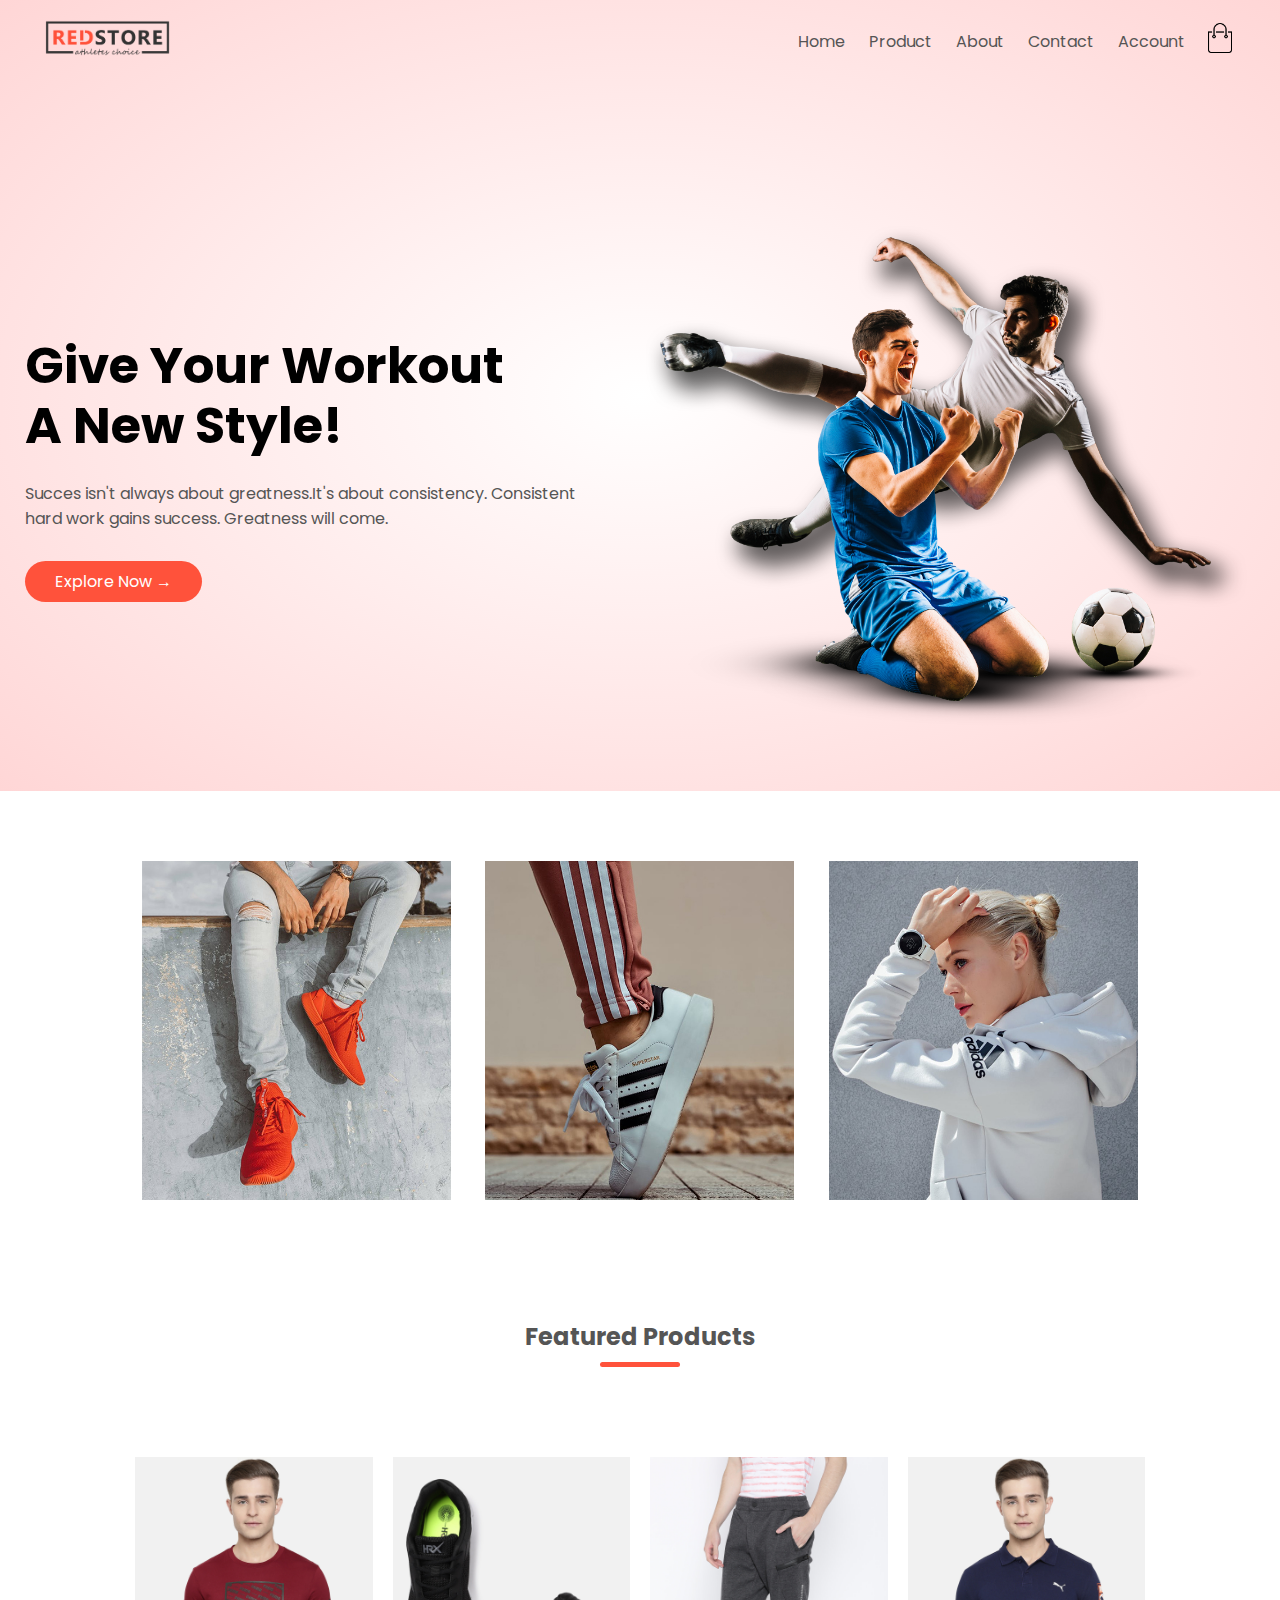
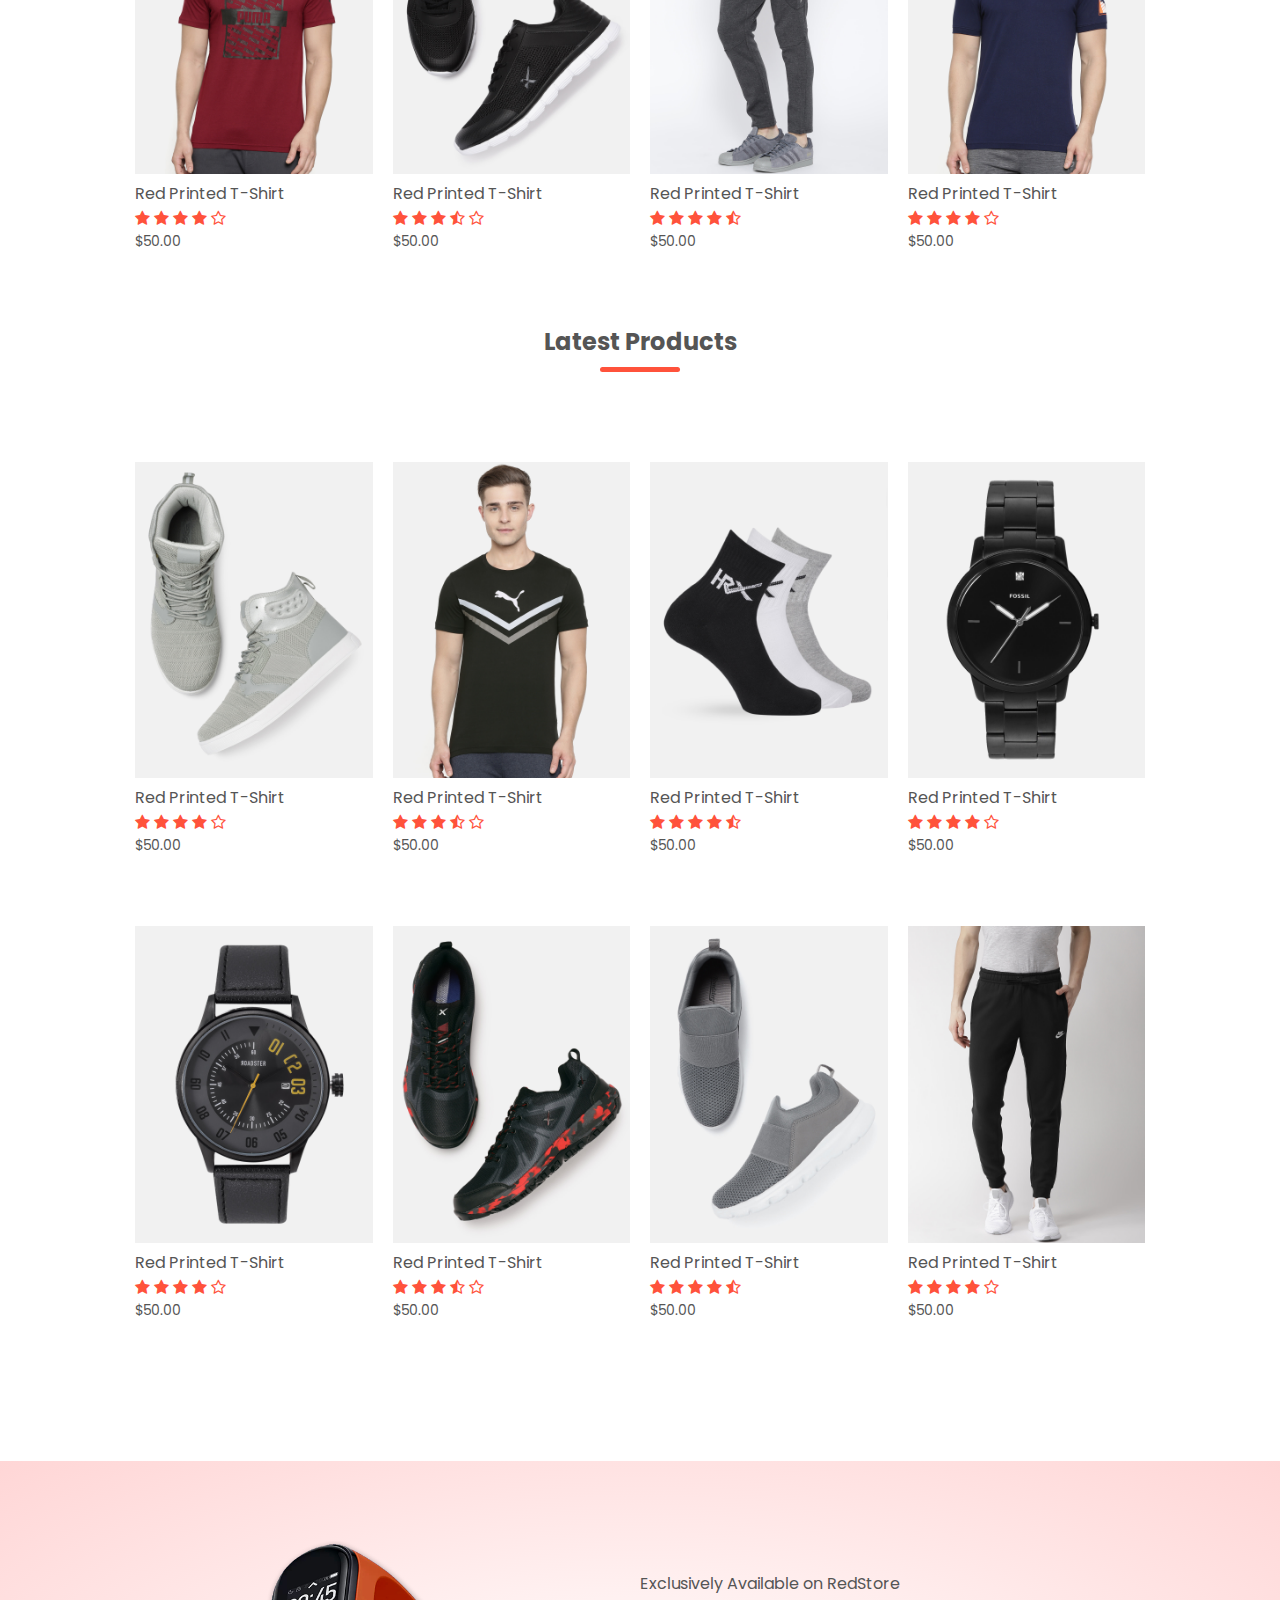
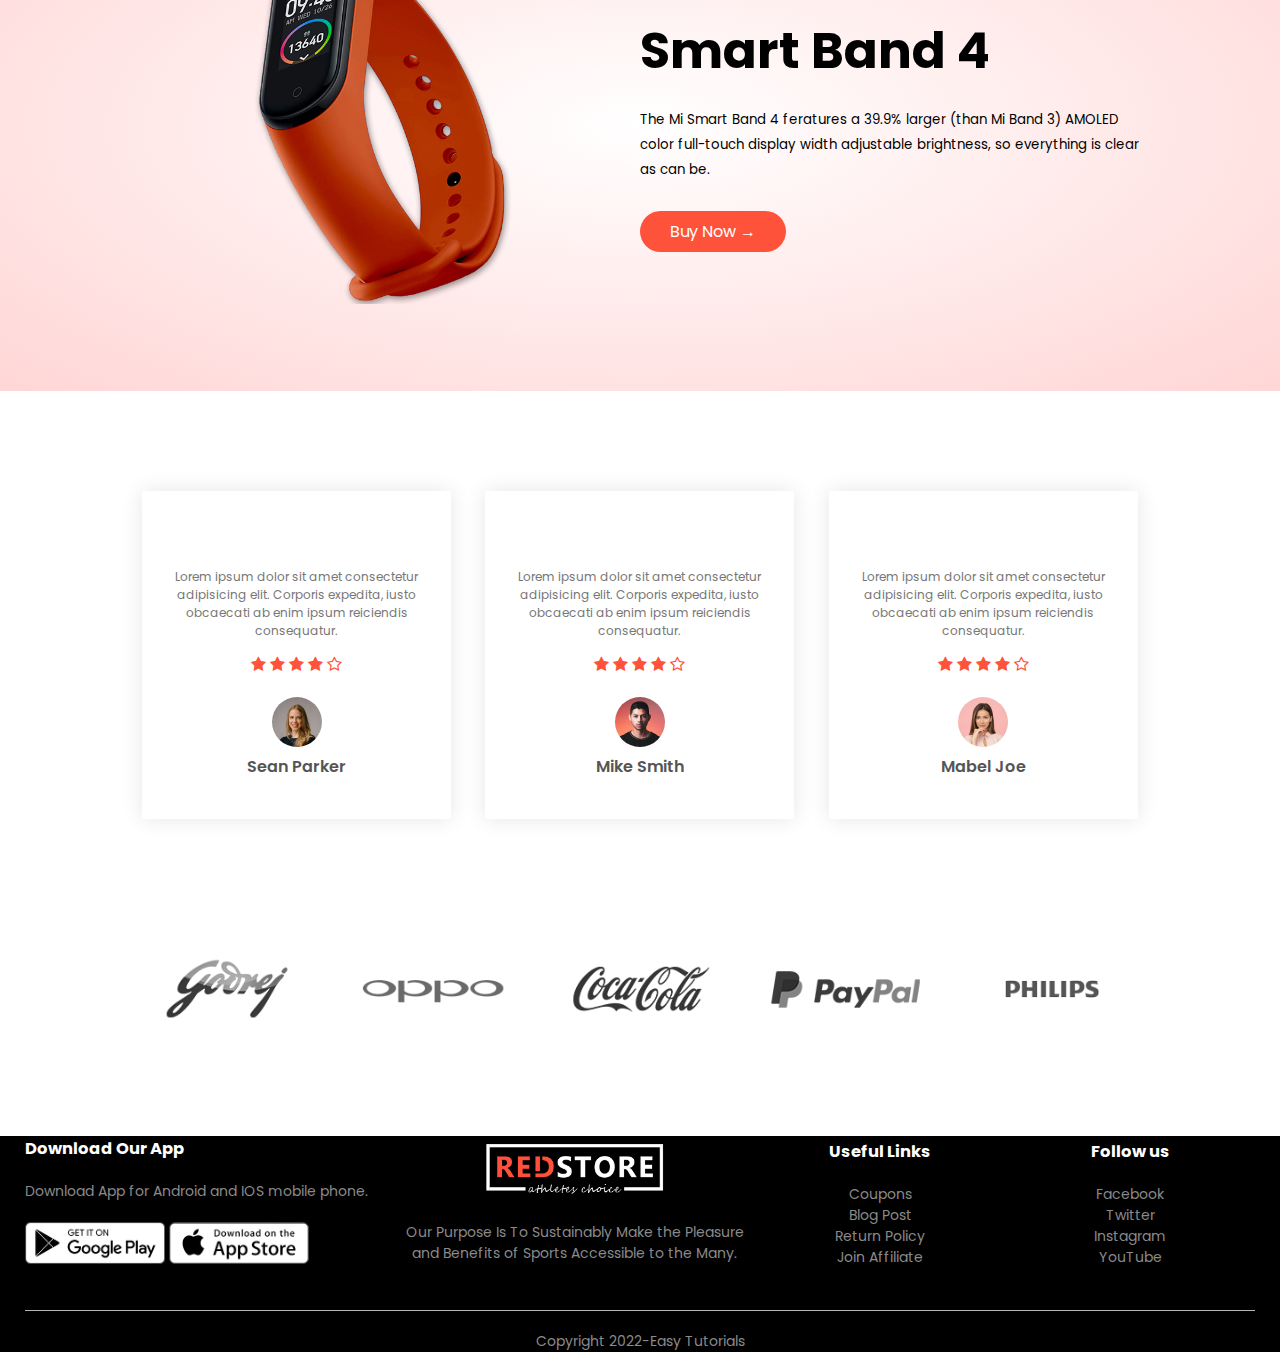
<file: index.html>
<!DOCTYPE html>
<html lang="en">
<head>
    <meta charset="UTF-8">
    <meta name="viewport" content="width=device-eidth, initial-
    scale=1.0">
    <meta http-equiv="X-UA-Compatible" content="IE=edge">
    <meta name="viewport" content="width=device-width, initial-scale=1.0">
    <title>REDStore | Ecommerce Website Design</title>
    <link rel="stylesheet" href="style.css">
<link href="https://fonts.googleapis.com/css2?
family=Poppins:wght@300;400;500;600;700&display=swap"
rel="stylesheet">
 <link rel="stylesheet" href="https://stackpath.bootstrapcdn.com/font-awesome/4.7.0/css/font-awesome.min.css">
</head>
<body>

<div class="header">
<div class="container">
    <div class="navbar">
        <div class="logo">
          <a href="index.html"> <img src="images/logo.png" width="125px"></a> 
        </div>
        <nav>
            <ul id="MenuItems">
                <li><a href="index.html">Home</a></li>
                <li><a href="products.html">Product</a></li>
                <li><a href="">About</a></li>
                <li><a href="">Contact</a></li>
                <li><a href="account.html">Account</a></li>
            </ul>
        </nav>
       <a href="cart.html"> <img src="images/cart.png" width="30px" height="30px"></a>
        <img src="images/menu.png" class="menu-icon" 
        onclick="menutoggle()">
    </div>
     <div class="row">
        <div class="col-2">
            <h1>Give Your Workout<br> A New Style!</h1>
            <p>Succes isn't always about greatness.It's about
                consistency. Consistent<br> hard work gains success. Greatness 
                will come.</p>
                <a href=""class="btn">Explore Now &#8594;</a>

        </div>
        <div class="col-2">
                <img src="images/image1.png" >
        </div>

     </div>
    </div>
</div>
<!-------featured categories----->
<div class="categories">
    <div class="small-container">
    <div class="row">
        <div class="col-3">
             <img src="images/category-1.jpg" >
        </div>
       
        <div class="col-3">
            <img src="images/category-2.jpg" >
        </div>
        <div class="col-3">
            <img src="images/category-3.jpg" >
        </div>

    </div>    
    </div>
    
</div>
<!-------featured products----->
<div class="small-container">
    <h2 class="tittle">Featured Products</h2>
    <div class="row">
        <div class="col-4">
          <a href="products-details.html"> <img src="images/product-1.jpg" ></a> 
          <a href="products-details.html"> <h4>Red Printed T-Shirt</h4></a>
            <div class="rating">
                <i class="fa fa-star"></i>
                <i class="fa fa-star"></i>
                <i class="fa fa-star"></i>
                <i class="fa fa-star"></i>
                <i class="fa fa-star-o"></i>
             </div>
             <p>$50.00</p>
        </div>
    <div class="col-4">
        <img src="images/product-2.jpg" >
        <h4>Red Printed T-Shirt</h4>
        <div class="rating">
            <i class="fa fa-star"></i>
            <i class="fa fa-star"></i>
            <i class="fa fa-star"></i>
            <i class="fa fa-star-half-o"></i>
            <i class="fa fa-star-o"></i>
         </div>
         <p>$50.00</p>
    </div>
    <div class="col-4">
        <img src="images/product-3.jpg" >
        <h4>Red Printed T-Shirt</h4>
        <div class="rating">
            <i class="fa fa-star"></i>
            <i class="fa fa-star"></i>
            <i class="fa fa-star"></i>
            <i class="fa fa-star"></i>
            <i class="fa fa-star-half-o"></i>
         </div>
         <p>$50.00</p>
    </div>
    <div class="col-4">
        <img src="images/product-4.jpg" >
        <h4>Red Printed T-Shirt</h4>
        <div class="rating">
            <i class="fa fa-star"></i>
            <i class="fa fa-star"></i>
            <i class="fa fa-star"></i>
            <i class="fa fa-star"></i>
            <i class="fa fa-star-o"></i>
         </div>
         <p>$50.00</p>
    </div>
</div>



<h2 class="tittle">Latest Products</h2>
<div class="row">
    <div class="col-4">
        <img src="images/product-5.jpg" >
        <h4>Red Printed T-Shirt</h4>
        <div class="rating">
            <i class="fa fa-star"></i>
            <i class="fa fa-star"></i>
            <i class="fa fa-star"></i>
            <i class="fa fa-star"></i>
            <i class="fa fa-star-o"></i>
         </div>
         <p>$50.00</p>
    </div>
<div class="col-4">
    <img src="images/product-6.jpg" >
    <h4>Red Printed T-Shirt</h4>
    <div class="rating">
        <i class="fa fa-star"></i>
        <i class="fa fa-star"></i>
        <i class="fa fa-star"></i>
        <i class="fa fa-star-half-o"></i>
        <i class="fa fa-star-o"></i>
     </div>
     <p>$50.00</p>
</div>
<div class="col-4">
    <img src="images/product-7.jpg" >
    <h4>Red Printed T-Shirt</h4>
    <div class="rating">
        <i class="fa fa-star"></i>
        <i class="fa fa-star"></i>
        <i class="fa fa-star"></i>
        <i class="fa fa-star"></i>
        <i class="fa fa-star-half-o"></i>
     </div>
     <p>$50.00</p>
</div>
<div class="col-4">
    <img src="images/product-8.jpg" >
    <h4>Red Printed T-Shirt</h4>
    <div class="rating">
        <i class="fa fa-star"></i>
        <i class="fa fa-star"></i>
        <i class="fa fa-star"></i>
        <i class="fa fa-star"></i>
        <i class="fa fa-star-o"></i>
     </div>
     <p>$50.00</p>
</div>
</div>
<div class="row">
    <div class="col-4">
        <img src="images/product-9.jpg" >
        <h4>Red Printed T-Shirt</h4>
        <div class="rating">
            <i class="fa fa-star"></i>
            <i class="fa fa-star"></i>
            <i class="fa fa-star"></i>
            <i class="fa fa-star"></i>
            <i class="fa fa-star-o"></i>
         </div>
         <p>$50.00</p>
    </div>
<div class="col-4">
    <img src="images/product-10.jpg" >
    <h4>Red Printed T-Shirt</h4>
    <div class="rating">
        <i class="fa fa-star"></i>
        <i class="fa fa-star"></i>
        <i class="fa fa-star"></i>
        <i class="fa fa-star-half-o"></i>
        <i class="fa fa-star-o"></i>
     </div>
     <p>$50.00</p>
</div>
<div class="col-4">
    <img src="images/product-11.jpg" >
    <h4>Red Printed T-Shirt</h4>
    <div class="rating">
        <i class="fa fa-star"></i>
        <i class="fa fa-star"></i>
        <i class="fa fa-star"></i>
        <i class="fa fa-star"></i>
        <i class="fa fa-star-half-o"></i>
     </div>
     <p>$50.00</p>
</div>
<div class="col-4">
    <img src="images/product-12.jpg" >
    <h4>Red Printed T-Shirt</h4>
    <div class="rating">
        <i class="fa fa-star"></i>
        <i class="fa fa-star"></i>
        <i class="fa fa-star"></i>
        <i class="fa fa-star"></i>
        <i class="fa fa-star-o"></i>
     </div>
     <p>$50.00</p>
</div>
</div>
</div>
<!------offer------>
<div class="offer">
    <div class="small-container">
        <div class="row">
            <div class="col-2">
<img src="images/exclusive.png" class="offer-img">
            </div>
            <div class="col-2">
                <p>Exclusively Available on RedStore</p>
                <h1>Smart Band 4</h1>
                <small>The Mi Smart Band 4 feratures a 39.9% larger
                    (than Mi Band 3) AMOLED color full-touch display width
                    adjustable brightness, so everything is clear as 
                    can be.</small> <br>
                    <a href="" class="btn"> Buy Now &#8594;</a>
            </div>
        </div>
    </div>
</div>
        <!-------testimonial-------->
    <div class="testimonial">
        <div class="small-container">
            <div class="row">
                <div class="col-3">
                    <i class="fa fa-qoute-left"></i>
                    <p>Lorem ipsum dolor sit amet consectetur adipisicing elit.
                         Corporis expedita, iusto obcaecati ab enim ipsum reiciendis consequatur.
                         </p>
                         <div class="rating">
                            <i class="fa fa-star"></i>
                            <i class="fa fa-star"></i>
                            <i class="fa fa-star"></i>
                            <i class="fa fa-star"></i>
                            <i class="fa fa-star-o"></i>
                         </div>
                         <img src="images/user-1.png" >
                         <h3>Sean Parker</h3>
                </div>
                <div class="col-3">
                    <i class="fa fa-qoute-left"></i>
                    <p>Lorem ipsum dolor sit amet consectetur adipisicing elit.
                         Corporis expedita, iusto obcaecati ab enim ipsum reiciendis consequatur.
                         </p>
                         <div class="rating">
                            <i class="fa fa-star"></i>
                            <i class="fa fa-star"></i>
                            <i class="fa fa-star"></i>
                            <i class="fa fa-star"></i>
                            <i class="fa fa-star-o"></i>
                         </div>
                         <img src="images/user-2.png" >
                         <h3>Mike Smith</h3>
                </div>
                <div class="col-3">
                    <i class="fa fa-qoute-left"></i>
                    <p>Lorem ipsum dolor sit amet consectetur adipisicing elit.
                         Corporis expedita, iusto obcaecati ab enim ipsum reiciendis consequatur.
                         </p>
                         <div class="rating">
                            <i class="fa fa-star"></i>
                            <i class="fa fa-star"></i>
                            <i class="fa fa-star"></i>
                            <i class="fa fa-star"></i>
                            <i class="fa fa-star-o"></i>
                         </div>
                         <img src="images/user-3.png" >
                         <h3>Mabel Joe</h3>
                </div>
            </div>
        </div>
    </div>

<!-------- brands -------->
<div class="brands">
    <div class="small-container">
        <div class="row">
            <div class="col-5">
                <img src="images/logo-godrej.png" >
            </div>
            <div class="col-5">
                <img src="images/logo-oppo.png" >
            </div>
            <div class="col-5">
                <img src="images/logo-coca-cola.png" >
            </div>
            <div class="col-5">
                <img src="images/logo-paypal.png" >
            </div>
            <div class="col-5">
                <img src="images/logo-philips.png" >
            </div>
        </div>
    </div>
</div>
<!--------footer--------->
<div class="footer">
    <div class="container">
        <div class="row">
            <div class="footer-col-1">
                <h3>Download Our App</h3>
                <p>Download App for Android and IOS mobile phone. </p>
                <div class="app-logo">
                    <img src="images/play-store.png" >
                    <img src="images/app-store.png" >
                </div>

            </div>
            <div class="footer-col-2">
               <img src="images/logo-white.png" alt="">
                <p>Our Purpose Is To Sustainably Make the Pleasure and 
                Benefits of Sports Accessible to the Many. </p>
            </div>

            <div class="footer-col-3">
                <h3>Useful Links</h3>
                <ul>
                    <li>Coupons</li>
                    <li>Blog Post</li>
                    <li>Return Policy</li>
                    <li>Join Affiliate</li>

                </ul>

            </div>
            <div class="footer-col-4">
                <h3>Follow us</h3>
                <ul>
                    <li>Facebook</li>
                    <li>Twitter</li>
                    <li>Instagram</li>
                    <li>YouTube</li>

                </ul>

            </div>
        </div>
            <hr>
            <p class="copyright">Copyright 2022-Easy Tutorials</p>

    </div>
</div>
<!---------js for toggle menu------->
    <script>
        var MenuItems = document.getElementById("MenuItems");

        MenuItems.style.maxHeight = "0px";

        function menutoggle(){
            if(MenuItems.style.maxHeight == "0px")
            {
                MenuItems.style.maxHeight = "200px"
            }
            else
            {
                MenuItems.style.maxHeight = "0px";
            }
        }
    </script>

</body>
</html>
</file>
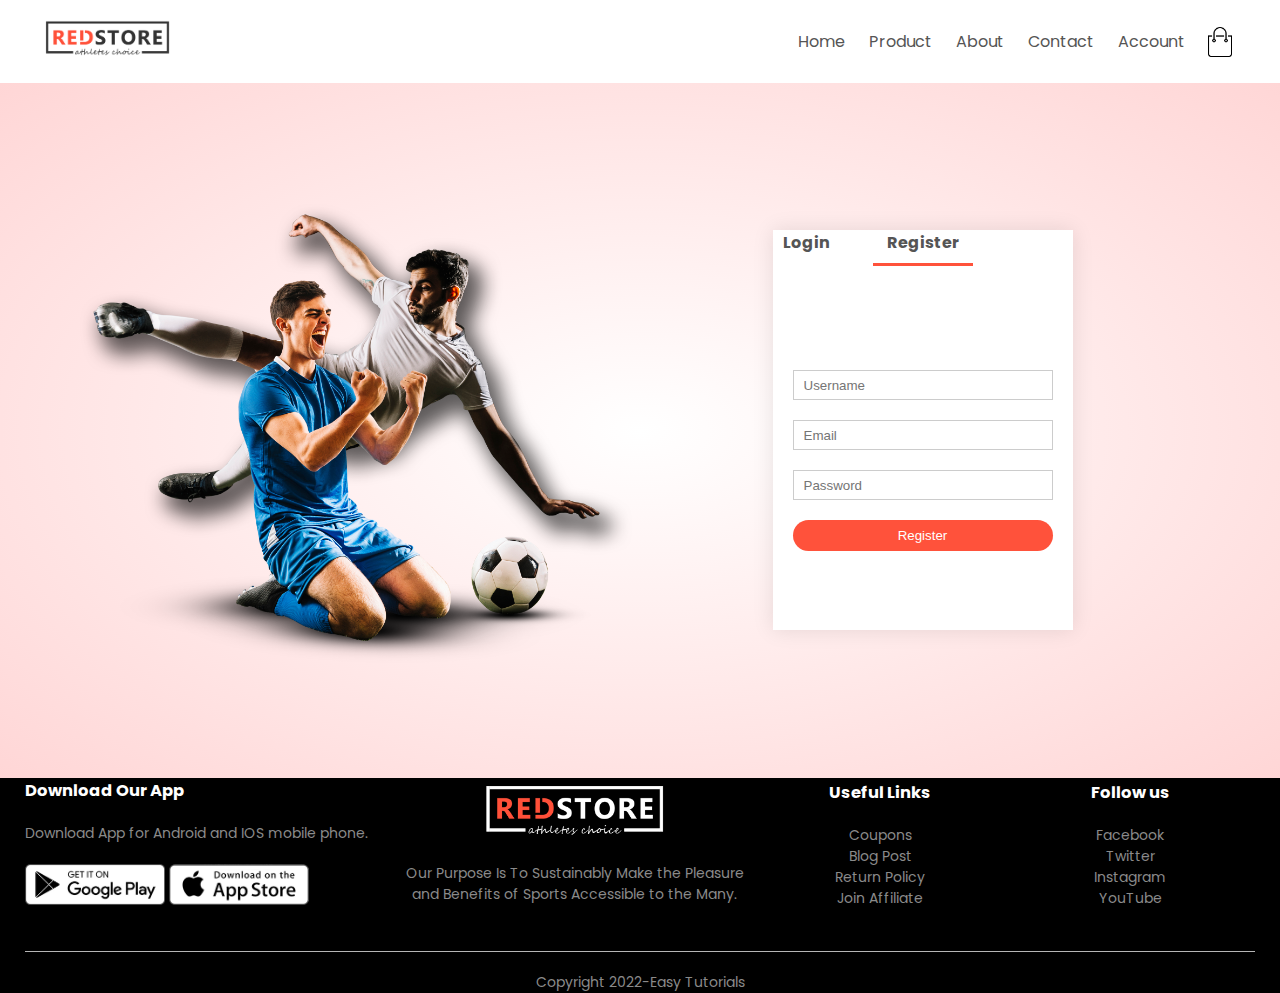
<file: account.html>
<!DOCTYPE html>
<html lang="en">
<head>
    <meta charset="UTF-8">
    <meta name="viewport" content="width=device-eidth, initial-
    scale=1.0">
    <meta http-equiv="X-UA-Compatible" content="IE=edge">
    <meta name="viewport" content="width=device-width, initial-scale=1.0">
    <title>All Products - REDStore | Ecommerce Website Design</title>
    <link rel="stylesheet" href="style.css">
<link href="https://fonts.googleapis.com/css2?
family=Poppins:wght@300;400;500;600;700&display=swap"
rel="stylesheet">
 <link rel="stylesheet" href="https://stackpath.bootstrapcdn.com/font-awesome/4.7.0/css/font-awesome.min.css">
</head>
<body>


<div class="container">
    <div class="navbar">
        <div class="logo">
            <img src="images/logo.png" width="125px">
        </div>
        <nav>
            <ul id="MenuItems">
                <li><a href="">Home</a></li>
                <li><a href="">Product</a></li>
                <li><a href="">About</a></li>
                <li><a href="">Contact</a></li>
                <li><a href="">Account</a></li>
            </ul>
        </nav>
        <img src="images/cart.png" width="30px" height="30px">
        <img src="images/menu.png" class="menu-icon" 
        onclick="menutoggle()">
    </div>
     
    </div>
    <!------account-page---->
    
<div class="account-page">
    <div class="container">
        <div class="row">
            <div class="col-2">
                <img src="images/image1.png" width="100%">
            </div>
            <div class="col-2">
                <div class="form-container">
                    <div class="form-btn">
                        <span onclick="login()">Login</span>
                        <span onclick="register()">Register</span>
                         <hr id="Indicator">
                    </div>
                    <form id="LoginForm">
                        <input type="text" placeholder="Username">
                        <input type="password" placeholder="Password">
                        <button type="submit " class="btn">Login</button>
                        <a href="">Forgot password</a>
                    </form>

                    <form id="RegForm">
                        <input type="text" placeholder="Username">
                        <input type="email" placeholder="Email">
                        <input type="password" placeholder="Password">
                        <button type="submit " class="btn">Register</button>
                        
                    </form>
                </div>
            </div>
        </div>
    </div>
</div>


<!--------footer--------->
<div class="footer">
    <div class="container">
        <div class="row">
            <div class="footer-col-1">
                <h3>Download Our App</h3>
                <p>Download App for Android and IOS mobile phone. </p>
                <div class="app-logo">
                    <img src="images/play-store.png" >
                    <img src="images/app-store.png" >
                </div>

            </div>
            <div class="footer-col-2">
               <img src="images/logo-white.png" alt="">
                <p>Our Purpose Is To Sustainably Make the Pleasure and 
                Benefits of Sports Accessible to the Many. </p>
            </div>

            <div class="footer-col-3">
                <h3>Useful Links</h3>
                <ul>
                    <li>Coupons</li>
                    <li>Blog Post</li>
                    <li>Return Policy</li>
                    <li>Join Affiliate</li>

                </ul>

            </div>
            <div class="footer-col-4">
                <h3>Follow us</h3>
                <ul>
                    <li>Facebook</li>
                    <li>Twitter</li>
                    <li>Instagram</li>
                    <li>YouTube</li>

                </ul>

            </div>
        </div>
            <hr>
            <p class="copyright">Copyright 2022-Easy Tutorials</p>

    </div>
</div>
<!---------js for toggle menu------->
    <script>
        var MenuItems = document.getElementById("MenuItems");

        MenuItems.style.maxHeight = "0px";

        function menutoggle(){
            if(MenuItems.style.maxHeight == "0px")
            {
                MenuItems.style.maxHeight = "200px"
            }
            else
            {
                MenuItems.style.maxHeight = "0px";
            }
        }
    </script>
<!---------js for toggle Form------->


<script>
    var LoginForm = document.getElementById("LoginForm");
    var RegForm = document.getElementById("RegForm");
    var Indicator = document.getElementById("Indicator");

    function register(){

        RegForm.style.transform = " translateX(0px)";
        LoginForm.style.transform = " translateX(0px)";
        Indicator.style.transform = " translateX(100px)";

    }
    function login(){

        RegForm.style.transform = " translateX(300px)";
        LoginForm.style.transform = " translateX(300px)";
        Indicator.style.transform = " translateX(0px)";
    }

</script>

            
</body>
</html>
</file>
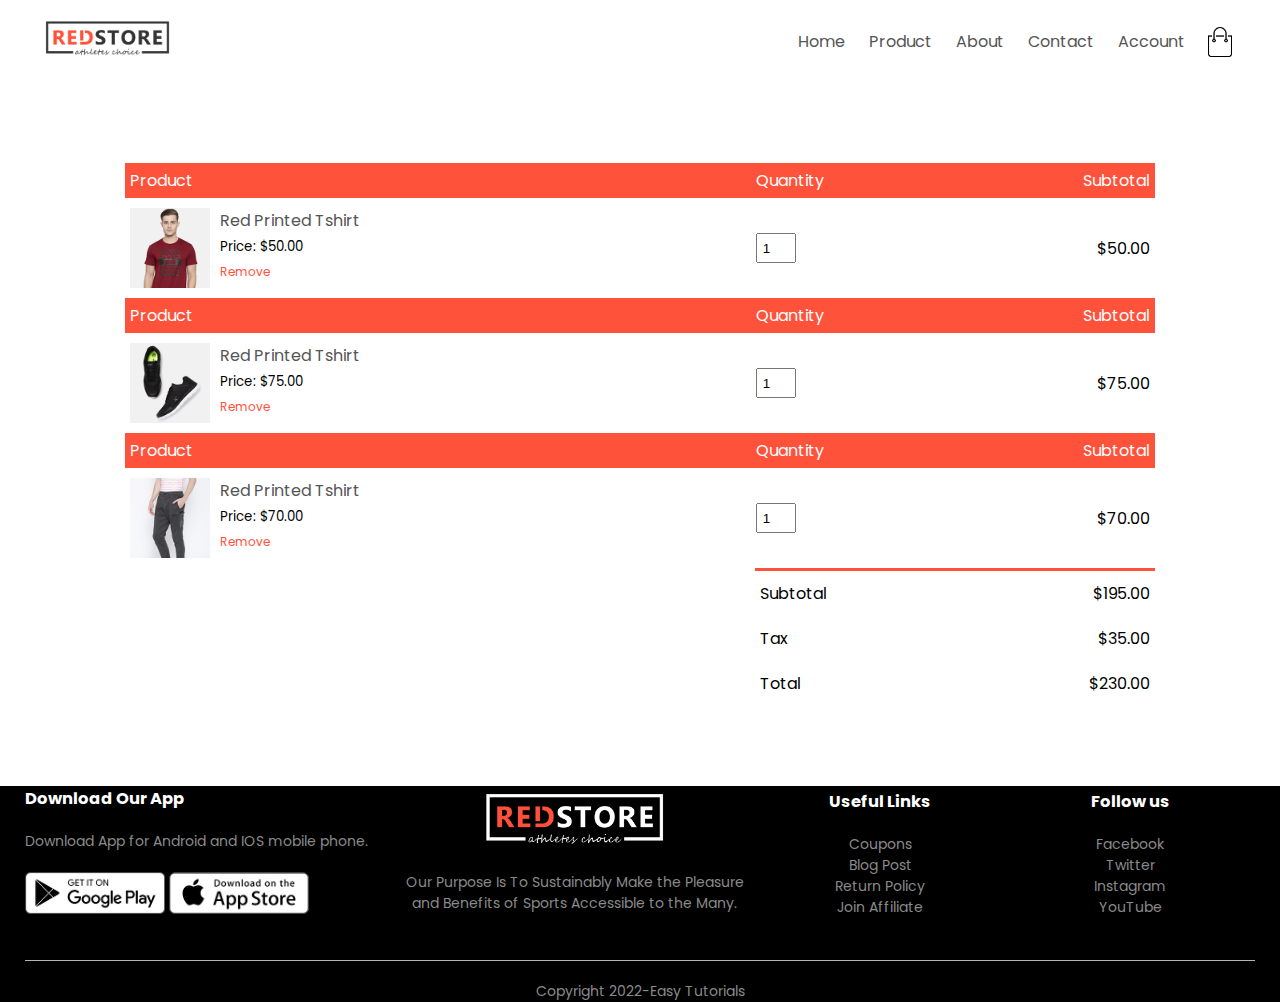
<file: cart.html>
<!DOCTYPE html>
<html lang="en">
<head>
    <meta charset="UTF-8">
    <meta name="viewport" content="width=device-eidth, initial-
    scale=1.0">
    <meta http-equiv="X-UA-Compatible" content="IE=edge">
    <meta name="viewport" content="width=device-width, initial-scale=1.0">
    <title>All Products - REDStore | Ecommerce Website Design</title>
    <link rel="stylesheet" href="style.css">
<link href="https://fonts.googleapis.com/css2?
family=Poppins:wght@300;400;500;600;700&display=swap"
rel="stylesheet">
 <link rel="stylesheet" href="https://stackpath.bootstrapcdn.com/font-awesome/4.7.0/css/font-awesome.min.css">
</head>
<body>


<div class="container">
    <div class="navbar">
        <div class="logo">
            <img src="images/logo.png" width="125px">
        </div>
        <nav>
            <ul id="MenuItems">
                <li><a href="">Home</a></li>
                <li><a href="">Product</a></li>
                <li><a href="">About</a></li>
                <li><a href="">Contact</a></li>
                <li><a href="">Account</a></li>
            </ul>
        </nav>
        <img src="images/cart.png" width="30px" height="30px">
        <img src="images/menu.png" class="menu-icon" 
        onclick="menutoggle()">
    </div>
     
    </div>
    <!------cart items  details---->
    <div class="small-container cart-page">
        <table>
            <tr>
                <th>Product</th>
                <th>Quantity</th>
                <th>Subtotal</th>
            </tr>
            <tr>
                <td>
                    <div class="cart-info">
                     
                        <img src="images/buy-1.jpg">
                         <div>
                             <p>Red Printed Tshirt</p>
                            <small>Price: $50.00</small>
                            <br>
                              <a href="">Remove</a>
                </div>              
  </div>

                </td>
                <td><input type="number" value="1"></td>
                    <td>$50.00</td>
                
            </tr>
            <tr>
                <th>Product</th>
                <th>Quantity</th>
                <th>Subtotal</th>
            </tr>
            <tr>
                <td>
                    <div class="cart-info">
                     
                        <img src="images/buy-2.jpg">
                         <div>
                             <p>Red Printed Tshirt</p>
                            <small>Price: $75.00</small>
                            <br>
                              <a href="">Remove</a>
                </div>              
  </div>

                </td>
                <td><input type="number" value="1"></td>
                    <td>$75.00</td>
                
            </tr>
            <tr>
                <th>Product</th>
                <th>Quantity</th>
                <th>Subtotal</th>
            </tr>
            <tr>
                <td>
                    <div class="cart-info">
                     
                        <img src="images/buy-3.jpg">
                         <div>
                             <p>Red Printed Tshirt</p>
                            <small>Price: $70.00</small>
                            <br>
                              <a href="">Remove</a>
                </div>              
  </div>

                </td>
                <td><input type="number" value="1"></td>
                    <td>$70.00</td>
                
            </tr>
        </table>
        <div class="total-price">

            <table>
                <tr>
                    <td>Subtotal</td>
                    <td>$195.00</td>
                </tr>
           
                <tr>
                    <td>Tax</td>
                    <td>$35.00</td>
                </tr>
           
                <tr>
                    <td>Total</td>
                    <td>$230.00</td>
                </tr>
            </table>


        </div>




    </div>



<!--------footer--------->
<div class="footer">
    <div class="container">
        <div class="row">
            <div class="footer-col-1">
                <h3>Download Our App</h3>
                <p>Download App for Android and IOS mobile phone. </p>
                <div class="app-logo">
                    <img src="images/play-store.png" >
                    <img src="images/app-store.png" >
                </div>

            </div>
            <div class="footer-col-2">
               <img src="images/logo-white.png" alt="">
                <p>Our Purpose Is To Sustainably Make the Pleasure and 
                Benefits of Sports Accessible to the Many. </p>
            </div>

            <div class="footer-col-3">
                <h3>Useful Links</h3>
                <ul>
                    <li>Coupons</li>
                    <li>Blog Post</li>
                    <li>Return Policy</li>
                    <li>Join Affiliate</li>

                </ul>

            </div>
            <div class="footer-col-4">
                <h3>Follow us</h3>
                <ul>
                    <li>Facebook</li>
                    <li>Twitter</li>
                    <li>Instagram</li>
                    <li>YouTube</li>

                </ul>

            </div>
        </div>
            <hr>
            <p class="copyright">Copyright 2022-Easy Tutorials</p>

    </div>
</div>
<!---------js for toggle menu------->
    <script>
        var MenuItems = document.getElementById("MenuItems");

        MenuItems.style.maxHeight = "0px";

        function menutoggle(){
            if(MenuItems.style.maxHeight == "0px")
            {
                MenuItems.style.maxHeight = "200px"
            }
            else
            {
                MenuItems.style.maxHeight = "0px";
            }
        }
    </script>
            
</body>
</html>
</file>
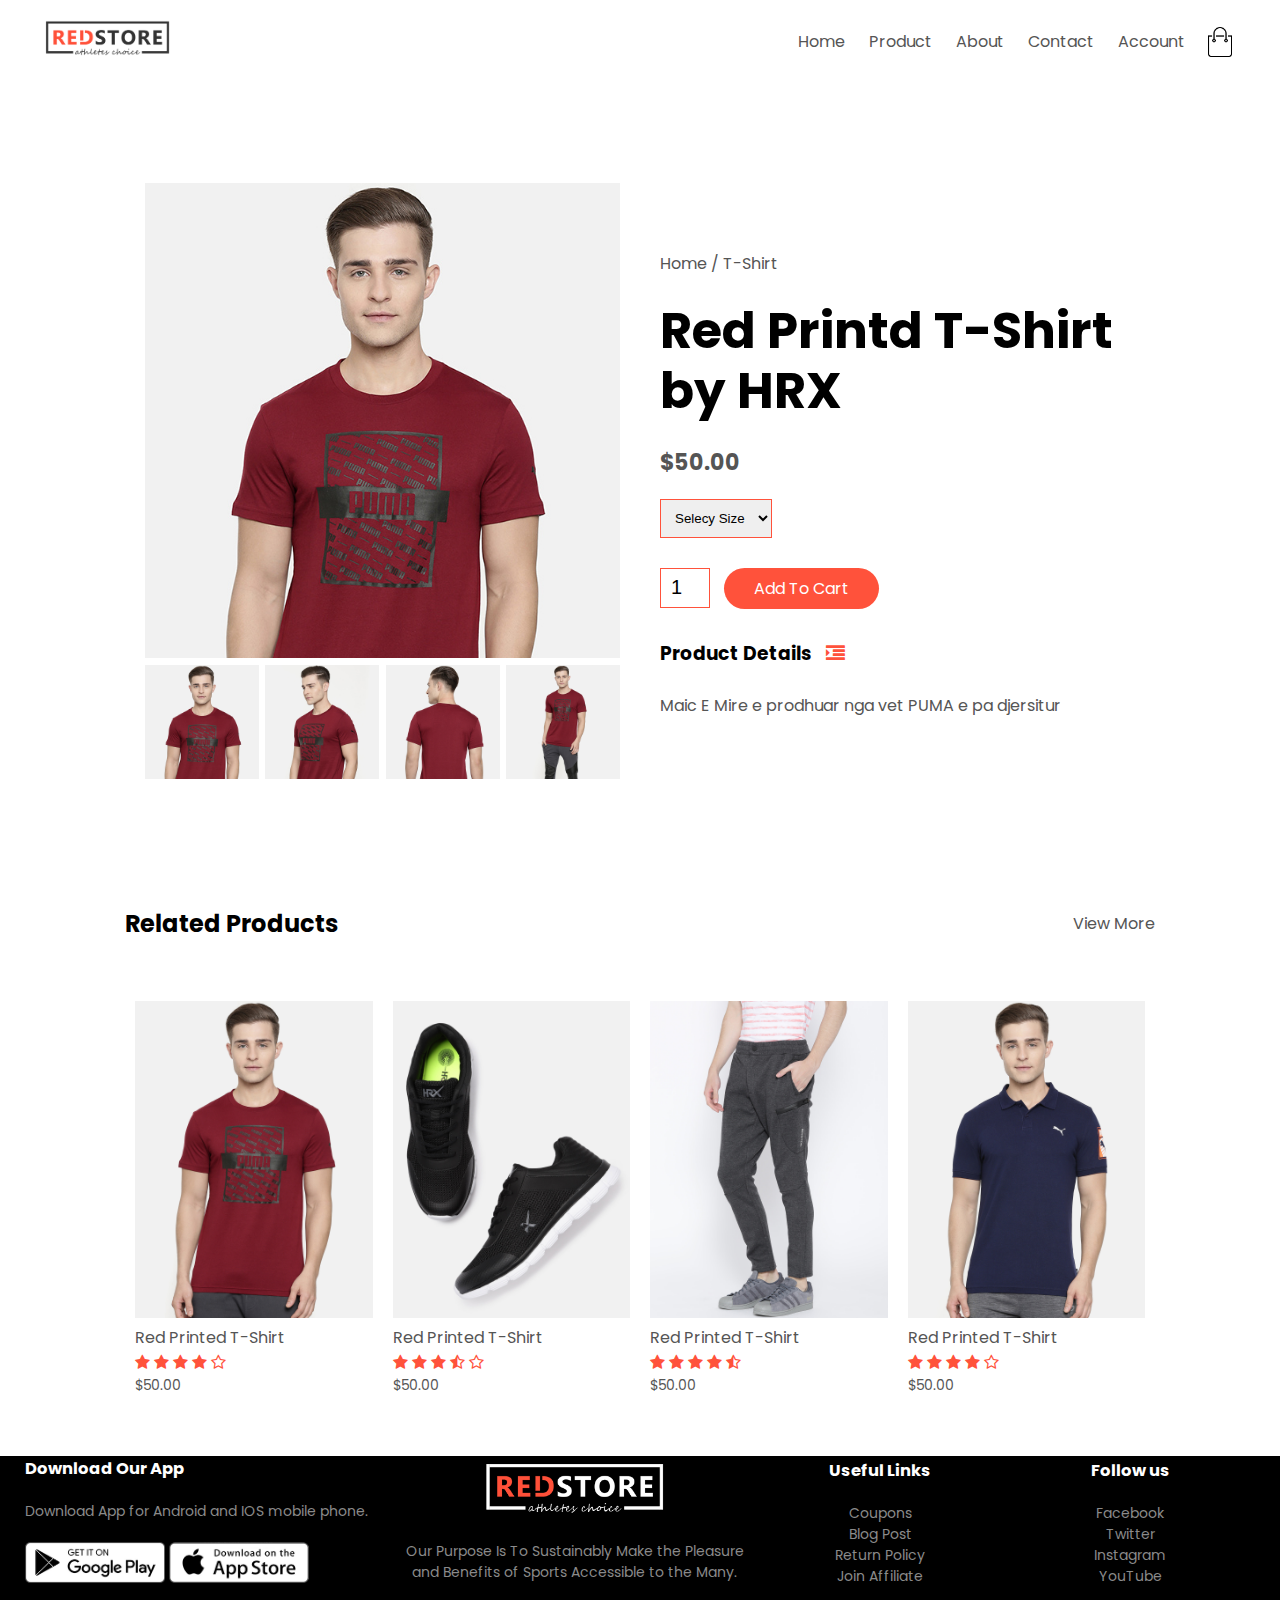
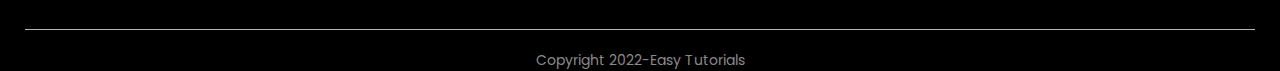
<file: products-details.html>
<!DOCTYPE html>
<html lang="en">
<head>
    <meta charset="UTF-8">
    <meta name="viewport" content="width=device-eidth, initial-
    scale=1.0">
    <meta http-equiv="X-UA-Compatible" content="IE=edge">
    <meta name="viewport" content="width=device-width, initial-scale=1.0">
    <title>All Products - REDStore | Ecommerce Website Design</title>
    <link rel="stylesheet" href="style.css">
<link href="https://fonts.googleapis.com/css2?
family=Poppins:wght@300;400;500;600;700&display=swap"
rel="stylesheet">
 <link rel="stylesheet" href="https://stackpath.bootstrapcdn.com/font-awesome/4.7.0/css/font-awesome.min.css">
</head>
<body>


<div class="container">
    <div class="navbar">
        <div class="logo">
            <img src="images/logo.png" width="125px">
        </div>
        <nav>
            <ul id="MenuItems">
                <li><a href="">Home</a></li>
                <li><a href="">Product</a></li>
                <li><a href="">About</a></li>
                <li><a href="">Contact</a></li>
                <li><a href="">Account</a></li>
            </ul>
        </nav>
        <img src="images/cart.png" width="30px" height="30px">
        <img src="images/menu.png" class="menu-icon" 
        onclick="menutoggle()">
    </div>
     
    </div>


<!-------- single poroduct details-------->

    <div class="small-container single-product">
        <div class="row">
            <div class="col-2">
                <img src="images/gallery-1.jpg" width="100%" id="ProductImg">


                <div class="small-img-row">
                    <div class="small-img-col">
                       <img src="images/gallery-1.jpg" width="100%" class="small-img"> 
                    </div>
                    <div class="small-img-col">
                        <img src="images/gallery-2.jpg" width="100%" class="small-img"> 
                     </div>
                     <div class="small-img-col">
                        <img src="images/gallery-3.jpg" width="100%" class="small-img"> 
                     </div>
                     <div class="small-img-col">
                        <img src="images/gallery-4.jpg" width="100%" class="small-img"> 
                     </div>
                </div>


            </div>
            <div class="col-2">
                <p>Home / T-Shirt</p>
                <h1>Red Printd T-Shirt by HRX</h1>
                <h4>$50.00</h4>
                <select>
                    <option> Selecy Size</option>
                    <option> XXL</option>
                    <option> XL</option>
                    <option> L</option>
                    <option> M</option>
                    <option> S</option>
                </select>
                <input type="number" value="1">
                <a href=""class="btn">Add To Cart</a>
                <h3>Product Details  <i class="fa fa-indent"></i></h3>
                <br>
                <p>Maic E Mire e prodhuar nga vet PUMA e pa djersitur </p>

            </div>
        </div>
    </div>
    <!--------tittle--->
    <div class="small-container">
        <div class="row row-2">
            <h2>Related Products </h2>
            <p>View More</p>
        </div>
    </div>



    <!----------products------>

<div class="small-container">
    <div class="row">
        <div class="col-4">
            <img src="images/product-1.jpg" >
            <h4>Red Printed T-Shirt</h4>
            <div class="rating">
                <i class="fa fa-star"></i>
                <i class="fa fa-star"></i>
                <i class="fa fa-star"></i>
                <i class="fa fa-star"></i>
                <i class="fa fa-star-o"></i>
             </div>
             <p>$50.00</p>
        </div>
    <div class="col-4">
        <img src="images/product-2.jpg" >
        <h4>Red Printed T-Shirt</h4>
        <div class="rating">
            <i class="fa fa-star"></i>
            <i class="fa fa-star"></i>
            <i class="fa fa-star"></i>
            <i class="fa fa-star-half-o"></i>
            <i class="fa fa-star-o"></i>
         </div>
         <p>$50.00</p>
    </div>
    <div class="col-4">
        <img src="images/product-3.jpg" >
        <h4>Red Printed T-Shirt</h4>
        <div class="rating">
            <i class="fa fa-star"></i>
            <i class="fa fa-star"></i>
            <i class="fa fa-star"></i>
            <i class="fa fa-star"></i>
            <i class="fa fa-star-half-o"></i>
         </div>
         <p>$50.00</p>
    </div>
    <div class="col-4">
        <img src="images/product-4.jpg" >
        <h4>Red Printed T-Shirt</h4>
        <div class="rating">
            <i class="fa fa-star"></i>
            <i class="fa fa-star"></i>
            <i class="fa fa-star"></i>
            <i class="fa fa-star"></i>
            <i class="fa fa-star-o"></i>
         </div>
         <p>$50.00</p>
    </div>
</div>

</div>



   

<!--------footer--------->
<div class="footer">
    <div class="container">
        <div class="row">
            <div class="footer-col-1">
                <h3>Download Our App</h3>
                <p>Download App for Android and IOS mobile phone. </p>
                <div class="app-logo">
                    <img src="images/play-store.png" >
                    <img src="images/app-store.png" >
                </div>

            </div>
            <div class="footer-col-2">
               <img src="images/logo-white.png" alt="">
                <p>Our Purpose Is To Sustainably Make the Pleasure and 
                Benefits of Sports Accessible to the Many. </p>
            </div>

            <div class="footer-col-3">
                <h3>Useful Links</h3>
                <ul>
                    <li>Coupons</li>
                    <li>Blog Post</li>
                    <li>Return Policy</li>
                    <li>Join Affiliate</li>

                </ul>

            </div>
            <div class="footer-col-4">
                <h3>Follow us</h3>
                <ul>
                    <li>Facebook</li>
                    <li>Twitter</li>
                    <li>Instagram</li>
                    <li>YouTube</li>

                </ul>

            </div>
        </div>
            <hr>
            <p class="copyright">Copyright 2022-Easy Tutorials</p>

    </div>
</div>
<!---------js for toggle menu------->
    <script>
        var MenuItems = document.getElementById("MenuItems");

        MenuItems.style.maxHeight = "0px";

        function menutoggle(){
            if(MenuItems.style.maxHeight == "0px")
            {
                MenuItems.style.maxHeight = "200px"
            }
            else
            {
                MenuItems.style.maxHeight = "0px";
            }
        }
    </script>
    <!--------js for products gallery----->
            <script>
                var ProductImg = document.getElementById("ProductImg");
                var SmallImg = document.getElementsByClassName("small-img");

                SmallImg[0].onclick = function()
                {
                    ProductImg.src = SmallImg[0].src;
                }
                SmallImg[1].onclick = function()
                {
                    ProductImg.src = SmallImg[1].src;
                }
                SmallImg[2].onclick = function()
                {
                    ProductImg.src = SmallImg[2].src;
                }
                SmallImg[3].onclick = function()
                {
                    ProductImg.src = SmallImg[3].src;
                }

            </script>
</body>
</html>
</file>
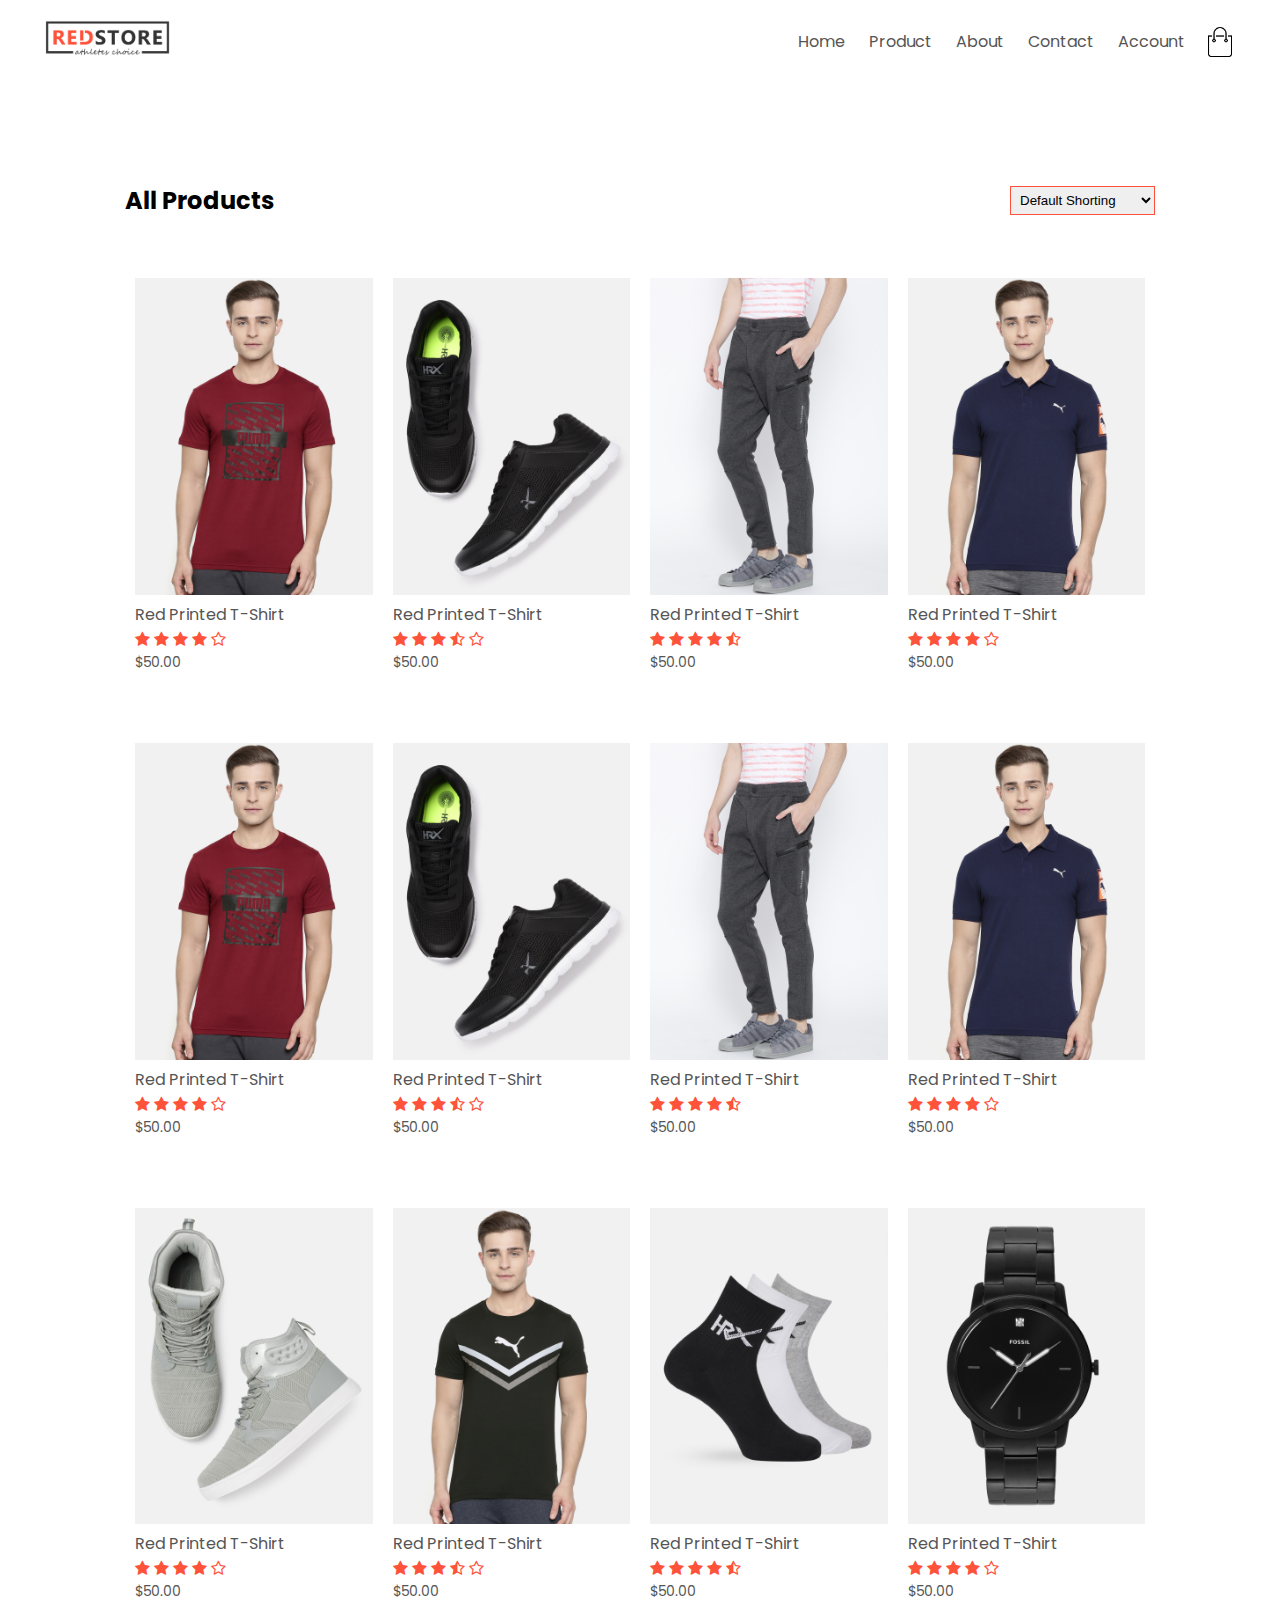
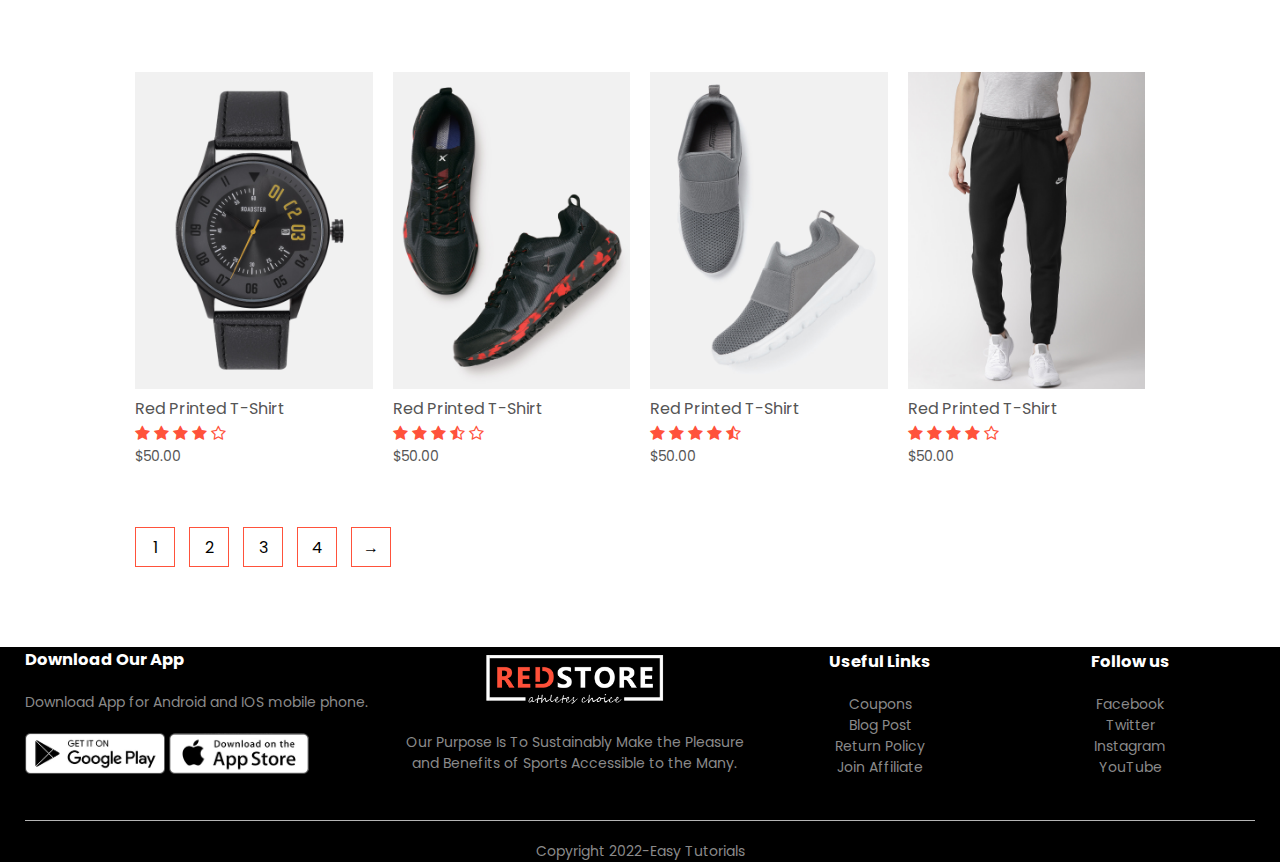
<file: products.html>
<!DOCTYPE html>
<html lang="en">
<head>
    <meta charset="UTF-8">
    <meta name="viewport" content="width=device-eidth, initial-
    scale=1.0">
    <meta http-equiv="X-UA-Compatible" content="IE=edge">
    <meta name="viewport" content="width=device-width, initial-scale=1.0">
    <title>All Products - REDStore | Ecommerce Website Design</title>
    <link rel="stylesheet" href="style.css">
<link href="https://fonts.googleapis.com/css2?
family=Poppins:wght@300;400;500;600;700&display=swap"
rel="stylesheet">
 <link rel="stylesheet" href="https://stackpath.bootstrapcdn.com/font-awesome/4.7.0/css/font-awesome.min.css">
</head>
<body>


<div class="container">
    <div class="navbar">
        <div class="logo">
            <img src="images/logo.png" width="125px">
        </div>
        <nav>
            <ul id="MenuItems">
                <li><a href="">Home</a></li>
                <li><a href="">Product</a></li>
                <li><a href="">About</a></li>
                <li><a href="">Contact</a></li>
                <li><a href="">Account</a></li>
            </ul>
        </nav>
        <img src="images/cart.png" width="30px" height="30px">
        <img src="images/menu.png" class="menu-icon" 
        onclick="menutoggle()">
    </div>
     
    </div>



<div class="small-container">
    <div class="row row-2">
        <h2>All Products</h2>
        <select>
            <option>Default Shorting</option>
            <option>Short by price</option>
            <option>Short by Popularity</option>
            <option>Short by rating</option>
            <option>Short by sale</option>
        </select>
    </div>


    <div class="row">
        <div class="col-4">
            <img src="images/product-1.jpg" >
            <h4>Red Printed T-Shirt</h4>
            <div class="rating">
                <i class="fa fa-star"></i>
                <i class="fa fa-star"></i>
                <i class="fa fa-star"></i>
                <i class="fa fa-star"></i>
                <i class="fa fa-star-o"></i>
             </div>
             <p>$50.00</p>
        </div>
    <div class="col-4">
        <img src="images/product-2.jpg" >
        <h4>Red Printed T-Shirt</h4>
        <div class="rating">
            <i class="fa fa-star"></i>
            <i class="fa fa-star"></i>
            <i class="fa fa-star"></i>
            <i class="fa fa-star-half-o"></i>
            <i class="fa fa-star-o"></i>
         </div>
         <p>$50.00</p>
    </div>
    <div class="col-4">
        <img src="images/product-3.jpg" >
        <h4>Red Printed T-Shirt</h4>
        <div class="rating">
            <i class="fa fa-star"></i>
            <i class="fa fa-star"></i>
            <i class="fa fa-star"></i>
            <i class="fa fa-star"></i>
            <i class="fa fa-star-half-o"></i>
         </div>
         <p>$50.00</p>
    </div>
    <div class="col-4">
        <img src="images/product-4.jpg" >
        <h4>Red Printed T-Shirt</h4>
        <div class="rating">
            <i class="fa fa-star"></i>
            <i class="fa fa-star"></i>
            <i class="fa fa-star"></i>
            <i class="fa fa-star"></i>
            <i class="fa fa-star-o"></i>
         </div>
         <p>$50.00</p>
    </div>
</div>
<div class="row">
    <div class="col-4">
        <img src="images/product-1.jpg" >
        <h4>Red Printed T-Shirt</h4>
        <div class="rating">
            <i class="fa fa-star"></i>
            <i class="fa fa-star"></i>
            <i class="fa fa-star"></i>
            <i class="fa fa-star"></i>
            <i class="fa fa-star-o"></i>
         </div>
         <p>$50.00</p>
    </div>
<div class="col-4">
    <img src="images/product-2.jpg" >
    <h4>Red Printed T-Shirt</h4>
    <div class="rating">
        <i class="fa fa-star"></i>
        <i class="fa fa-star"></i>
        <i class="fa fa-star"></i>
        <i class="fa fa-star-half-o"></i>
        <i class="fa fa-star-o"></i>
     </div>
     <p>$50.00</p>
</div>
<div class="col-4">
    <img src="images/product-3.jpg" >
    <h4>Red Printed T-Shirt</h4>
    <div class="rating">
        <i class="fa fa-star"></i>
        <i class="fa fa-star"></i>
        <i class="fa fa-star"></i>
        <i class="fa fa-star"></i>
        <i class="fa fa-star-half-o"></i>
     </div>
     <p>$50.00</p>
</div>
<div class="col-4">
    <img src="images/product-4.jpg" >
    <h4>Red Printed T-Shirt</h4>
    <div class="rating">
        <i class="fa fa-star"></i>
        <i class="fa fa-star"></i>
        <i class="fa fa-star"></i>
        <i class="fa fa-star"></i>
        <i class="fa fa-star-o"></i>
     </div>
     <p>$50.00</p>
</div>
</div>




<div class="row">
<div class="col-4">
    <img src="images/product-5.jpg" >
    <h4>Red Printed T-Shirt</h4>
    <div class="rating">
        <i class="fa fa-star"></i>
        <i class="fa fa-star"></i>
        <i class="fa fa-star"></i>
        <i class="fa fa-star"></i>
        <i class="fa fa-star-o"></i>
     </div>
     <p>$50.00</p>
</div>
<div class="col-4">
<img src="images/product-6.jpg" >
<h4>Red Printed T-Shirt</h4>
<div class="rating">
    <i class="fa fa-star"></i>
    <i class="fa fa-star"></i>
    <i class="fa fa-star"></i>
    <i class="fa fa-star-half-o"></i>
    <i class="fa fa-star-o"></i>
 </div>
 <p>$50.00</p>
</div>
<div class="col-4">
<img src="images/product-7.jpg" >
<h4>Red Printed T-Shirt</h4>
<div class="rating">
    <i class="fa fa-star"></i>
    <i class="fa fa-star"></i>
    <i class="fa fa-star"></i>
    <i class="fa fa-star"></i>
    <i class="fa fa-star-half-o"></i>
 </div>
 <p>$50.00</p>
</div>
<div class="col-4">
<img src="images/product-8.jpg" >
<h4>Red Printed T-Shirt</h4>
<div class="rating">
    <i class="fa fa-star"></i>
    <i class="fa fa-star"></i>
    <i class="fa fa-star"></i>
    <i class="fa fa-star"></i>
    <i class="fa fa-star-o"></i>
 </div>
 <p>$50.00</p>
</div>
</div>
<div class="row">
<div class="col-4">
    <img src="images/product-9.jpg" >
    <h4>Red Printed T-Shirt</h4>
    <div class="rating">
        <i class="fa fa-star"></i>
        <i class="fa fa-star"></i>
        <i class="fa fa-star"></i>
        <i class="fa fa-star"></i>
        <i class="fa fa-star-o"></i>
     </div>
     <p>$50.00</p>
</div>
<div class="col-4">
<img src="images/product-10.jpg" >
<h4>Red Printed T-Shirt</h4>
<div class="rating">
    <i class="fa fa-star"></i>
    <i class="fa fa-star"></i>
    <i class="fa fa-star"></i>
    <i class="fa fa-star-half-o"></i>
    <i class="fa fa-star-o"></i>
 </div>
 <p>$50.00</p>
</div>
<div class="col-4">
<img src="images/product-11.jpg" >
<h4>Red Printed T-Shirt</h4>
<div class="rating">
    <i class="fa fa-star"></i>
    <i class="fa fa-star"></i>
    <i class="fa fa-star"></i>
    <i class="fa fa-star"></i>
    <i class="fa fa-star-half-o"></i>
 </div>
 <p>$50.00</p>
</div>
<div class="col-4">
<img src="images/product-12.jpg" >
<h4>Red Printed T-Shirt</h4>
<div class="rating">
    <i class="fa fa-star"></i>
    <i class="fa fa-star"></i>
    <i class="fa fa-star"></i>
    <i class="fa fa-star"></i>
    <i class="fa fa-star-o"></i>
 </div>
 <p>$50.00</p>
</div>
</div>
<div class="page-btn">
    <span>1</span>
    <span>2</span>
    <span>3</span>
    <span>4</span>
    <span>&#8594;</span>
</div>
</div>

   

<!--------footer--------->
<div class="footer">
    <div class="container">
        <div class="row">
            <div class="footer-col-1">
                <h3>Download Our App</h3>
                <p>Download App for Android and IOS mobile phone. </p>
                <div class="app-logo">
                    <img src="images/play-store.png" >
                    <img src="images/app-store.png" >
                </div>

            </div>
            <div class="footer-col-2">
               <img src="images/logo-white.png" alt="">
                <p>Our Purpose Is To Sustainably Make the Pleasure and 
                Benefits of Sports Accessible to the Many. </p>
            </div>

            <div class="footer-col-3">
                <h3>Useful Links</h3>
                <ul>
                    <li>Coupons</li>
                    <li>Blog Post</li>
                    <li>Return Policy</li>
                    <li>Join Affiliate</li>

                </ul>

            </div>
            <div class="footer-col-4">
                <h3>Follow us</h3>
                <ul>
                    <li>Facebook</li>
                    <li>Twitter</li>
                    <li>Instagram</li>
                    <li>YouTube</li>

                </ul>

            </div>
        </div>
            <hr>
            <p class="copyright">Copyright 2022-Easy Tutorials</p>

    </div>
</div>
<!---------js for toggle menu------->
    <script>
        var MenuItems = document.getElementById("MenuItems");

        MenuItems.style.maxHeight = "0px";

        function menutoggle(){
            if(MenuItems.style.maxHeight == "0px")
            {
                MenuItems.style.maxHeight = "200px"
            }
            else
            {
                MenuItems.style.maxHeight = "0px";
            }
        }
    </script>

</body>
</html>
</file>
<file: style.css>
*{
    margin: 0;
    padding: 0;
    box-sizing: border-box;

}
body{
    font-family: 'Poppins', sans-serif;

}
.navbar{
    display: flex;
    align-items: center;
    padding: 20px;

}
nav{
    flex: 1;
    text-align: right;
}
nav ul{
    display: inline-block;
    list-style-type: none;
}
nav ul li{
    display: inline-block;
    margin-right: 20px;
}
a{
    text-decoration: none;
    color: #555;
}
p{
    color: #555;
}
 .container{
    max-width: 1300px;
    margin: auto;
    padding-left: 25px;
    padding-right: 25px;
 }
 .row{
    display: flex;
    align-items: center;
    flex-wrap: wrap;
    justify-content: space-around;

 }
 .col-2{
    flex-basis: 50%;
    min-width: 300px;
 }
 .col-2 img{
    max-width: 100%;
    padding: 50px 0;
 }
 .col-2 h1{
    font-size: 50px;
    line-height: 60px;
    margin: 25px 0;
 }
 .btn{
    display: inline-block;
    background: #ff523b;
    color: #fff;
    padding: 8px 30px;
    margin: 30px 0;
    border-radius: 30px;
    transition: background 0.5s;
 }
 .btn:hover{
    background: #563434;
 }
 .header{
    background: radial-gradient(#fff,#ffd6d6);
 }
 .header .row{
    margin-top: 70px;

 }
 .categories{
    margin: 70px 0;
 }
 .col-3{
    flex-basis: 30%;
    min-width: 250px;
    margin-bottom: 30px;
 }
 .col-3 img{
    width: 100%;
 }
 .small-container{
    max-width: 1080px;
    margin: auto;
    padding-left: 25px;
    padding-right: 25px;
 }
 .col-4{
    flex-basis: 25%;
    padding: 10px;
    min-width: 200px;
    margin-bottom: 50px;
    transition: transform 0.5s;
 }
 .col-4 img{
    width: 100%;
 }
 .tittle{
    text-align: center;
    margin: 0 auto 80px ;
    position: relative;
    line-height: 60px;
    color: #555;
    }
   .tittle::after{
    content: '';
    background: #ff523b;
    width: 80px;
    height: 5px;
    border-radius: 5px;
    position: absolute;
    bottom: 0;
    left: 50%;
    transform: translateX(-50%);
   } 
   h4{
    color: #555;
    font-weight: normal;
   }
   .col-4 p{
    font-size: 14px;

   }
 .rating .fa{
    color: #ff523b;
 }
 .col-4:hover{
    transform: translateY(-5px);
 }
 /*-------offer----------*/
.offer{
    background: radial-gradient(#fff,#ffd6d6);
    margin-top: 80px;
    padding: 30px 0;

}
.col-2 .offer-img{
    padding: 50px;
}
.small{
    color: #555;
}
/*-------testimonial----------*/
.testimonial{
    padding-top: 100px;
}
.testimonial .col-3{
    text-align: center;
    padding: 40px 20px;
    box-shadow: 0 0 20px 0px rgba(0, 0, 0, 0.1);
    cursor: pointer;
    transition: transform 0.5s;

}
.testimonial .col-3 img{
   width: 50px;
   margin-top: 20px;
   border-radius: 50%;
}
.testimonial .col-3:hover{
    transform: translateY(-10px);
}
.fa.fa-qoute-left{
    font-size: 34px;
    color: #ff523b;
}
.col-3 p{
    font-size: 12px;
    margin: 12px 0;
    color: #777;
}
.testimonial .col-3 h3{
    font-weight: 600;
    color: #555;
    font-size: 16px;
}

/*-------brands------------*/
.brands{
    margin: 100px auto;
}
.col-5{
    width: 160px;

}
.col-5 img{
    width: 100%;
    cursor: pointer;
    filter: grayscale(100%);

}
.col-5 img:hover{
    filter: grayscale(0);
}
/*------foter--------*/
.footer{
    background: #000;
    color: #8a8a8a;
    font-size: 14px;
    padding: 60px 0 20 px;
}
.footer p{
    color: #8a8a8a;
}
.footer h3{
    color: #fff;
    margin-bottom: 20px;
}
.footer-col-1, .footer-col-2, .footer-col-3, .footer-col-4{
    min-width: 250px;
    margin-bottom: 20px;

}
.footer-col-1{
    flex-basis: 30%;
}
.footer-col-2{
    flex: 1;
    text-align: center;
}
.footer-col-2 img{
    width: 180px;
    margin-bottom: 20px;
}
.footer-col-3, .footer-col-4{
    flex-basis: 12%;
    text-align: center;
}
ul{
    list-style-type: none;
}
.app-logo{
    margin-top: 20px;
}
.app-logo img{
    width: 140px;
}
.footer hr{
    border: none;
    background: #b5b5b5;
    height: 1px;
    margin: 20px 0;
}
.copyright{
    text-align: center;
}
.menu-icon{
    width: 28px;
    margin-left: 20px;
    display: none;

}
/*---------------media query for menu---------*/

@media only screen and (max-width: 800px){

    nav ul{
        position: absolute;
        top: 70px;
        left: 0;
        background: #333;
        width: 100%;
        overflow: hidden;
        transition: max-height 0.5s;
    }
    nav ul li{
        display: block;
        margin-right: 50px;
        margin-top: 10px;
        margin-bottom: 10px;

    }
    nav ul li a{
        color: rgb(252, 252, 252);

    }
    .menu-icon{
        display: block;
        cursor: pointer;
    }
}
/*-------- all prodkts-------*/
.row-2{
    justify-content: space-between;
    margin: 100px auto 50px;
}
select{
    border: 1px solid #ff523b;
    padding: 5px;

}
select:focus{
    outline: none;
}
.page-btn{
    margin: 0 auto 80px;
}
.page-btn span{
    display: inline-block;
    border: 1px solid #ff523b;
    margin-left: 10px;
    width: 40px;
    height: 40px;
    text-align: center;
    line-height: 40px;
    cursor: pointer;
}
.page-btn span:hover{
    background: #ff523b;
    color: #fff;
}
 /*---------single Produkts details--------*/

 .single-product{
    margin-top: 80px;

 }
 .single-product .col-2 img{
    padding: 0;
 }
 .single-product .col-2{
    padding: 20px;
 }
 .single-product h4{
    margin: 20px 0;
    font-size: 22px;
    font-weight: bold;

 }
 .single-product select{
    display: block;
    padding: 10px;
    margin-top: 20px;
 }
 .single-product input{
    width: 50px;
    height: 40px;
    padding-left: 10px;
    font-size: 20px;
    margin-right: 10px;
    border: 1px solid #ff523b;

 }
 input:focus{
    outline: none;
 }
 .single-product .fa{
    color: #ff523b;
    margin-left: 10px;
 }
 .small-img-row{
    display: flex;
    justify-content: space-between;
 }
 .small-img-col{
    flex-basis: 24%;
    cursor: pointer;

 }

/*----cart items---*/

.cart-page{
    margin: 80px auto;
}
table{
    width: 100%;
    border-collapse: collapse;
}
.cart-info{
    display: flex;
    flex-wrap: wrap;

}
th{
    text-align: left;
    padding: 5px;
    color: #fff;
    background: #ff523b;
    font-weight: normal;
}

td{
    padding: 10px 5px;

}
td input{
    width: 40px;
    height: 30px;
    padding: 5px;

}
td a{
    color: #ff523b;
    font-size: 12px;
}
td img{
    width: 80px;
    height: 80px;
    margin-right: 10px;


}
.total-price{
    display: flex;
    justify-content: flex-end;

}
.total-price table{
    border-top: 3px solid #ff523b;
    width: 100%;
    max-width: 400px;
}
td:last-child{
    text-align: right;
}
th:last-child{
    text-align: right;
}

.account-page{
    padding: 50px;
    background: radial-gradient(#fff,#ffd6d6);
}
.form-container{
    background: #fff;
    width: 300px;
    height: 400px;
    position: relative;
    text-align: 20px 0;
    margin: auto;
    box-shadow: 0 0 20px 0px rgba(0, 0, 0, 0.1);
    overflow: hidden;
}
.form-container span{
    font-weight: bold;
    padding: 0 10px;
    color: #555;
    cursor: pointer;
    width: 100px;
    display: inline-block;
}
.form-btn{
    display: inline-block;

}
.form-container form{
    max-width: 300px;
    padding: 0 20px;
    position: absolute;
    top: 130px;
    transition: transform 1s;

}
form input{
    width: 100%;
    height: 30px;
    margin: 10px 0;
    padding: 0 10px;
    border: 1px solid #ccc;
}
form .btn{
    width: 100%;
    border: none;
    cursor: pointer;
    margin: 10px 0;
}
form .btn:focus{
    outline: none;
}
#LoginForm{
    left: -300px;
}
#RegForm{
    left: 0;
}
form a{
    font-size: 12px;
}
#Indicator{
    width: 100px;
    border: none;
    background: #ff523b;
    height: 3px;
    margin-top: 8px;
    transform: translateX(100px);
    transition: transform 1s;
}





/*-----media query for less than 600 screen size---*/
@media only screen and (max-width: 600px){

    .row{
        text-align: center;
    }
    .col-2, .col-3, .col-4{
        flex-basis: 100%;
    }
    .single-product .row{
        text-align: left;

    }
    .single-product .col-2{
        padding: 20px 0;
    }
    .single-product h1{
        font-size: 26px;
        line-height: 32px;

    }
    .cart-info p{
        display: none;
    }



}
</file>
